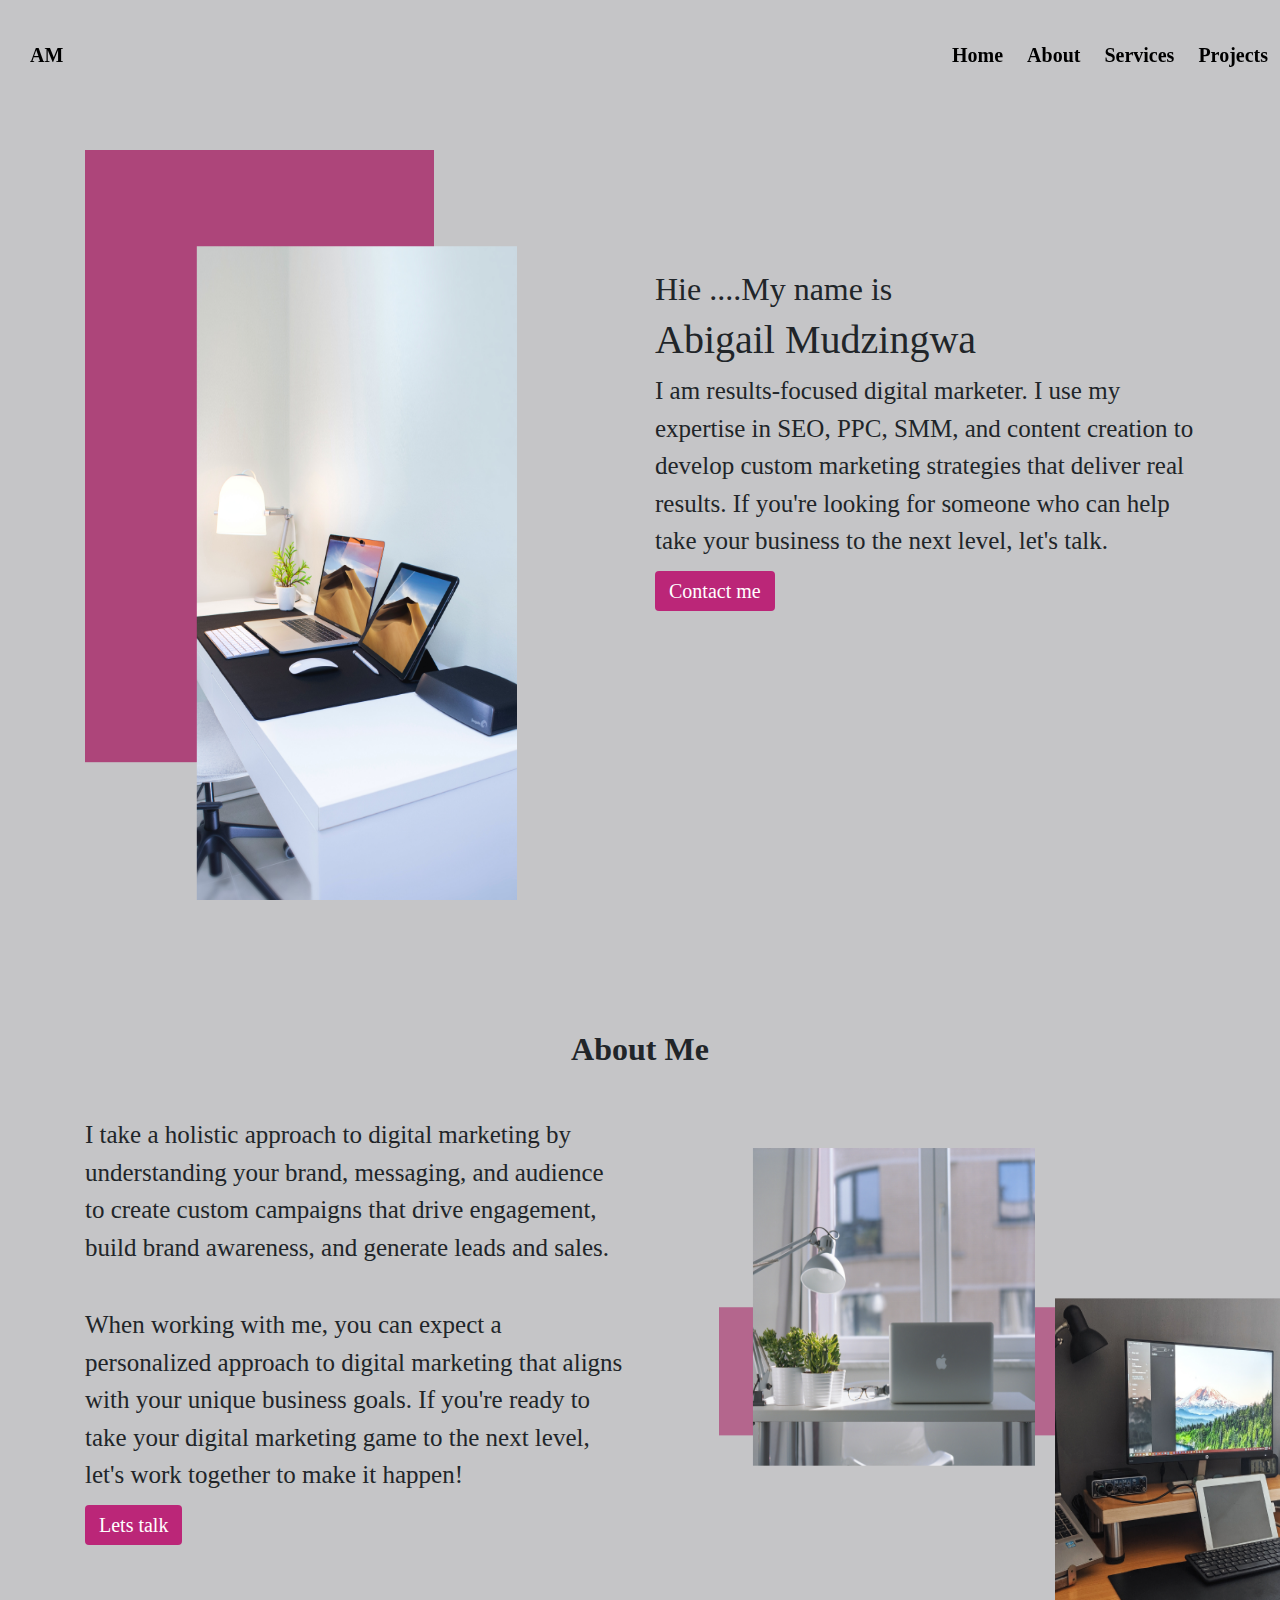
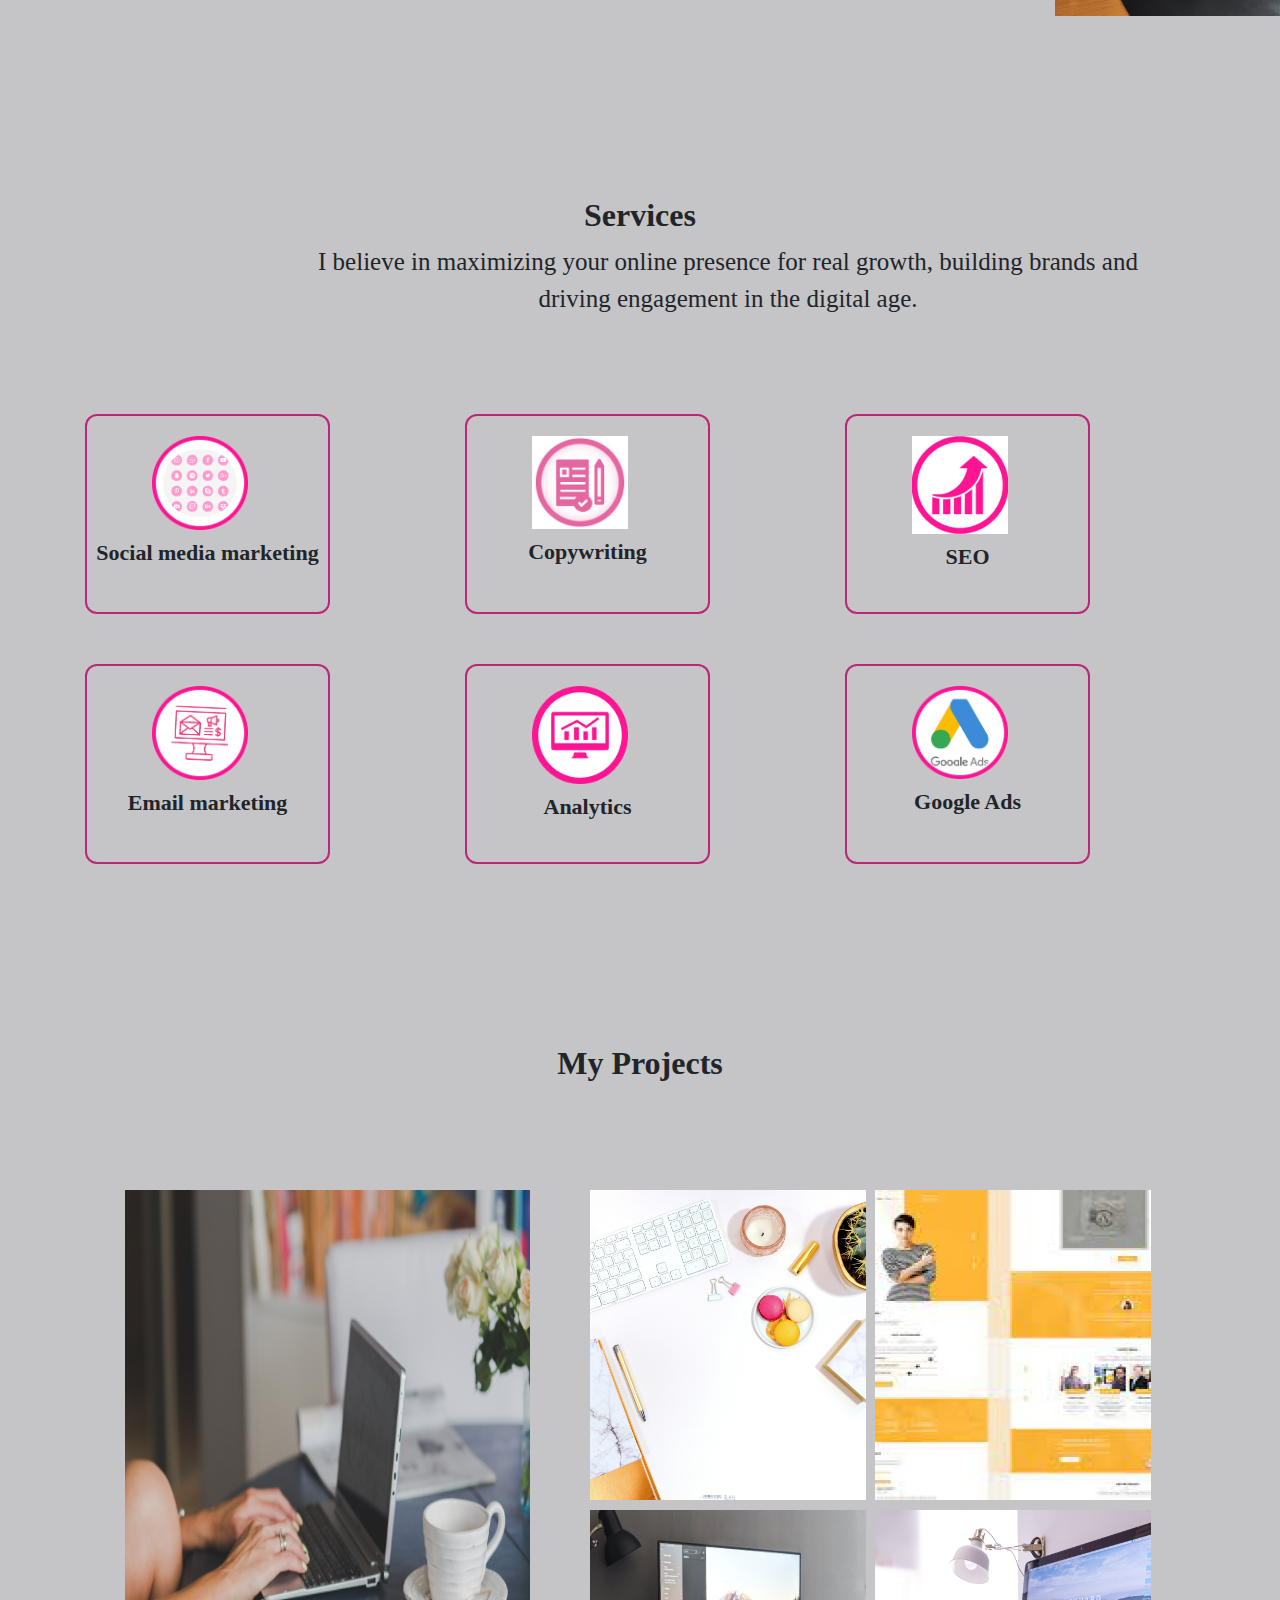
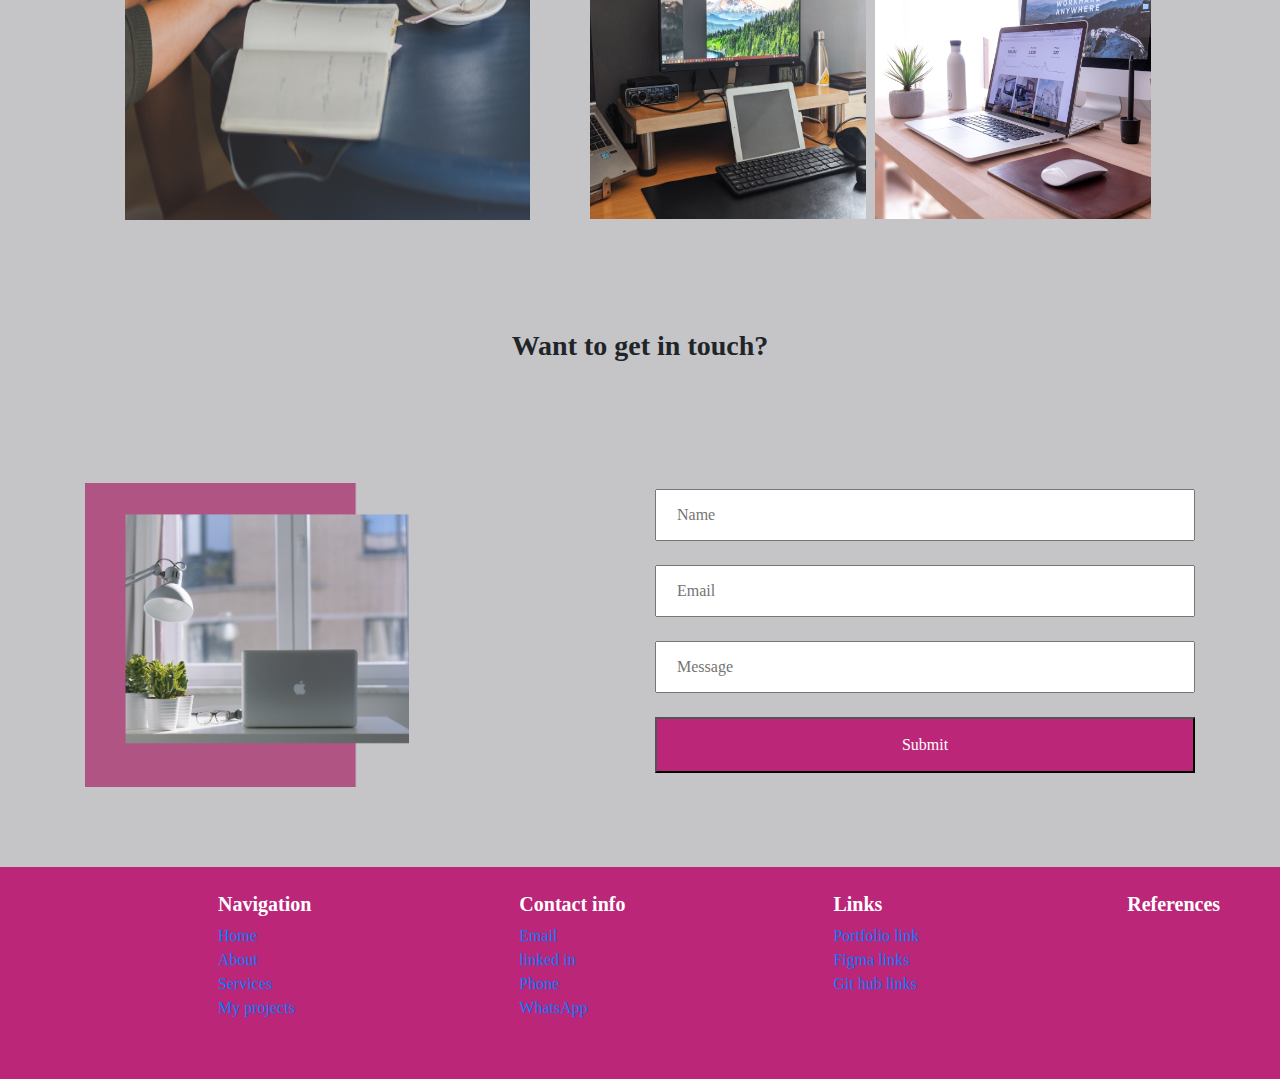
<file: index.html>
<!DOCTYPE html>
<html lang="en">
<head>
    <meta charset="UTF-8">
    <meta http-equiv="X-UA-Compatible" content="IE=edge">
    <meta name="viewport" content="width=device-width, initial-scale=1.0">
    <link rel="stylesheet" href="https://cdn.jsdelivr.net/npm/bootstrap@4.0.0/dist/css/bootstrap.min.css" integrity="sha384-Gn5384xqQ1aoWXA+058RXPxPg6fy4IWvTNh0E263XmFcJlSAwiGgFAW/dAiS6JXm" crossorigin="anonymous">
    <link rel="stylesheet" href="style.css">
    <title>My Portfolio</title>
</head>
<body>
   <div class="billboard">
    <nav class="hero">
       <a href="#" class="logo">AM</a>
        <ul>
            <li><a href="#Home">Home</a></li>
            <li><a href="#About">About</a></li>
            <li><a href="#Services">Services</a></li>
            <li><a href="#Projects">Projects</a></li>
        </ul>
        <!-- <hr class="hr"> -->
      </nav>
       <!-- billboard -->
       <div class="hero2" id="Home">
        <div class="container"> 
         <div class="row">
           <div class="images col-md-6">
              <img class="image1" src="my pink portfolio/billboard.png" alt="images" >
           </div>
           <div class="text col-md-6">
            <h2>Hie ....My name is</h2>
              <h1>Abigail Mudzingwa </h1>
              <p>I am results-focused digital marketer. I use my expertise in SEO, PPC, SMM, and content creation to develop custom marketing strategies that deliver real results. If you're looking for someone who can help take your business to the next level, let's talk.</p>
              <a class="btn1"href="#contactform">Contact me</a>
           </div>
           </div>
        </div> 
   </div>
  <!-- About section -->
   <div class="about" id="About"> 
      <div class="container">
         <h2>About Me</h2>
         <div class="row">
            <div class="col-md-6">
              <p> I take a holistic approach to digital marketing by understanding your brand, messaging, and audience 
               to create custom campaigns that drive engagement, build brand awareness, and generate leads and sales.</p>

            <p>When working with me, you can expect a personalized approach to digital marketing that aligns with your unique business goals.
               If you're ready to take your digital marketing game to the next level, let's work together to make it happen!</p>
                <a class="btn1"href="#contactform">Lets talk</a>
            </div>
            <div class="images2 col-md-6">
               <img class="images3" src="my pink portfolio/images3.png" alt="photo">
            </div>
         </div>
      </div>
   </div>
    <!-- Services section -->
   <div class="Services"id="Services" >
   <div class="content">
      <h2>Services</h2>
      <p>I believe in maximizing your online presence for real growth, building brands and 
        <br> driving engagement in the digital age.</p>
   </div>
      <div class="container">
         <div class="row">
            <div class="col-md-4">
               <div class="box">
                  <div class="single-box">
                 <img class="smm" src="my pink portfolio/socialicon.png" alt="icon">
                  </div>
                  <div class="content">
                    <h4>Social media marketing</h4>
                  </div>
               </div>
            </div>
            <div class="col-md-4">
               <div class="box">
                  <div class="single-box">
                 <img class="smm" src="my pink portfolio/copywrittingicon.png" alt="icon">
                  </div>
                  <div class="content">
                    <h4>Copywriting</h4>
                  </div>
               </div>
            </div>
            <div class="col-md-4">
               <div class="box">
                  <div class="single-box">
                 <img class="smm" src="my pink portfolio/seo icon.png" alt="icon">
                  </div>
                  <div class="content">
                     <h4>SEO</h4>
                  </div>
               </div>
            </div>
               <div class="serv col-md-4">
                  <div class="box2">
                     <div class="single-box">
                    <img class="smm" src="my pink portfolio/emailmarketingicon.png" alt="icon">
                     </div>
                     <div class="content">
                       <h4>Email marketing</h4>
                     </div>
                  </div>
               </div>
               <div class="col-md-4">
                  <div class="box2">
                     <div class="single-box">
                    <img class="smm" src="my pink portfolio/copywritting icon.png" alt="icon">
                     </div>
                     <div class="content">
                       <h4>Analytics</h4>
                     </div>
                  </div>
               </div>
               <div class="col-md-4">
                  <div class="box2">
                     <div class="single-box">
                    <img class="smm" src="my pink portfolio/googleadsicon.png" alt="icon">
                     </div>
                     <div class="content">
                       <h4>Google Ads</h4>
                     </div>
                  </div>
               </div>
         </div>
      </div>
   </div>
 <!-- My projects section -->
   <div class="projects" id="Projects">
         <div class="container">
            <h2>My Projects</h2>
             <div class="row">
               <div class="gallery">
                 <div class="picture col-md-5">
                  <img class="gallery1" src="my pink portfolio/project 2.png" alt="image">
                 </div>
                  <div class="col-md-3">
                     <img class="gallery2" src="my pink portfolio/project pic 5.png" alt="image">
                     <img class="gallery2" src="my pink portfolio/hero desktop 3.png" alt="image">
                  </div>
                  <div class="col-md-3">
                     <img class="gp" src="my pink portfolio/project pic 4.png" alt="image">
                     <img class="gp" src="my pink portfolio/project pic1.png" alt="image">
                  </div>
               </div>
         </div>
      </div>
   </div>
<!-- contact section -->
   <div class="contactform"id="contactform">
      <h3>Want to get in touch?</h3>
      <div class="container">
         <div class="row">
            <div class=" col-md-6">
               <img class="cpic" src="my pink portfolio/contactVector.png" alt="picture">
            </div>
            <div class=" me col-md-6">
              
               <form action="/action_page.php ">
                  <input type="text" id="fname" name="Name" placeholder="Name">
                  <input type="text" id="lname" name="Email" placeholder="Email"> 
                  <input type="text" id="lname" name="Message" placeholder="Message">
                  </select>
                 <a href="submit.html"><input type="submit" value="Submit"></a> 
                </form>
            </div>
         </div>
      </div>
   </div>
   <!-- footer section -->
  <footer>
   <div class="row">
   <div class="navigation">
      <h5>Navigation</h5>
       <a href="#" >Home</a>
       <a href="#About">About</a>
       <a href="#">Services</a>
       <a href="#">My projects</a>
   </div>
   <div class="contactinfo">
      <h5>Contact info</h5>
      <a href="#">Email</a>
      <a href="#">linked in</a>
      <a href="#">Phone</a>
      <a href="#">WhatsApp</a>
   </div>
   <div class="links">
      <h5>Links</h5>
      <a href="#">Portfolio link</a>
      <a href="#">Figma links</a>
      <a href="#">Git hub links</a>
   </div>
   <div class="ref">
      <h5>References</h5>

      
   </div>
</div>
<hr>
  </footer>

</body>
</html>
</file>
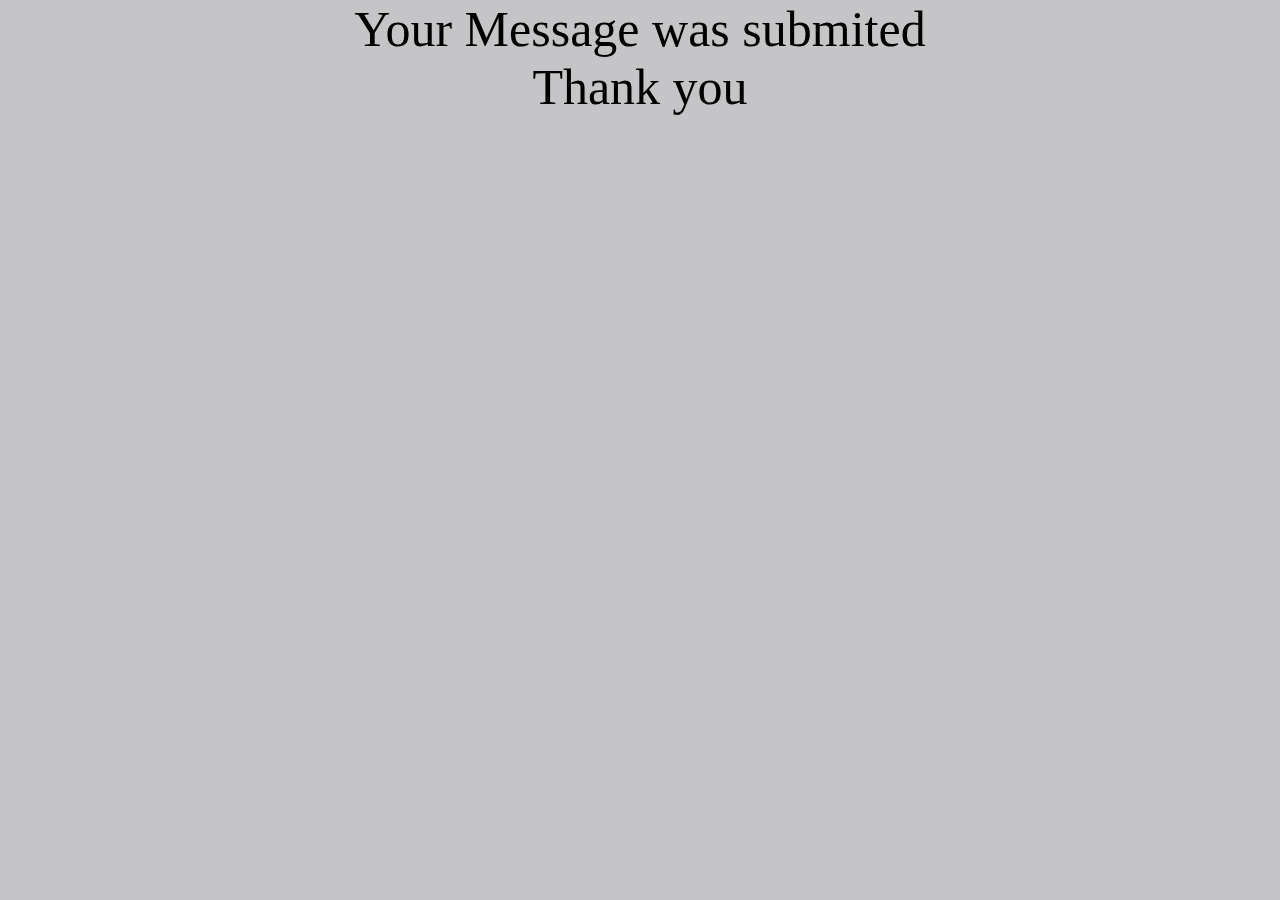
<file: submit.html>
<!DOCTYPE html>
<html lang="en">
<head>
    <meta charset="UTF-8">
    <meta http-equiv="X-UA-Compatible" content="IE=edge">
    <meta name="viewport" content="width=device-width, initial-scale=1.0">
    <title>Document</title>
    <link rel="stylesheet"  href="style.css">
</head>
<body>
    <p style="text-align: center;font-size: 50px;">Your Message was submited </p>
    <p style="text-align: center;font-size: 50px;">Thank you </p>
</body>
</html>
</file>
<file: style.css>
*{
    margin: 0;
    padding: 0;
    box-sizing: border-box;
    font-family: poppins;
    
}
body{
    background-color: rgb(197, 197, 199);

}
.hero{
    height: 12vh;
    /* background-color:rgb(187, 38, 120); */
}
nav{
    width: 100%;
    height: 12vh; 
    position: fixed;
    justify-content: space-between;
    align-items: center;
    padding-top: 40px;
    z-index: 12;
    /* background-color: (187, 38, 120); */
 }
 nav a{
     color:black;
     text-decoration: none;
     /* background-color: (187, 38, 120); */
 }
 ul{
     display: flex;
    float: right;
    margin-left: 100px;
    
 }
 li{
     display: inline-block;
     list-style: none;
     font-weight: bold;
     font-size: 20px;
     margin: 0 12px;
 }
 .logo{
     font-weight: bold;
     font-size: 20px;
     color:  black;
     padding-left: 30px;
 }
 hr{
    border: 1px solid rgb(187, 38, 120);
}
.image1{
    width: 80%;
    padding-top: 150px;
   height: 100vh;
}
.text{
    margin-top: 270px;
}
.text p{
    font-size: 25px;
}
.btn1{
    background-color: rgb(187, 38, 120);
    border-radius: 4px;
    color: white;
    font-size: 20px;
    padding: 9px 14px;
    margin-top: 4rem;
}
.about{
    display: flex;
    flex-direction: row;
    margin-top: 80px;
}

.about p{
    margin-top: 40px;
    font-size: 25px;
}

.about h2{
    margin-top: 50px;
    text-align: center;
    font-weight: bold;
}

.images2{
    display: flex;
    flex-direction: row;
}
.images3{
    width: 130%;
    padding-top: 4.5rem;
    padding-left: 4rem;
    height: 60vh;
}
.laptop2{
    padding-top: 8rem;
    padding-bottom: 5rem;
    width: 40%;    
}
.laptop{
    margin-left: 10px;
    width: 40%;
    padding-top: 14rem;
}

.Services h2{
    margin-top: 100px;
    text-align: center; 

}

.box{
    position: relative;
    border: 2px solid rgb(187, 38, 120);
    overflow: hidden;
    width: 70%;
    height: 200px;
    border-radius: 12px;
    /* padding-left: 10px; */
   
}
.content {
    text-align: center;
}


.smm{
    padding-top: 20px;
    width: 40%;
    margin-left: 65px;
    
}
.Services h2{
    font-weight: bold;
    padding-top: 80px;
}
.Services p{
    padding-left: 11rem;
    font-size: 25px;
    margin-bottom: 6rem;
}

.Services h4{
    font-weight: bold;
    padding-top: 10px;
    font-size: 22px;
    /* margin-left: 40px; */
}
.box2{
    position: relative;
    border: 2px solid rgb(187, 38, 120);
    overflow: hidden;
    width: 70%;
    height: 200px;
    border-radius: 12px;
    /* padding-left: 101px; */
    margin-top: 50px;
}

.gallery{
    margin-top: 100px;
    display: flex;
}
.gallery1{
    width: 100%;
    height: 70vh;
    padding-left: 40px;
}
.projects h2{
    margin-top: 180px;
}
.cpic{
    margin-top: 70px;
    width: 50%;
}
.gallery2{
    display: flex;
    width: 120%;
    height: 35.5vh;
    padding-left: 30px;
    padding-bottom: 10px;
}
.projects h2{
text-align: center;
font-weight: bold;
}

.gp{
    display: flex;
    padding-left: 30px;
    width: 120%;
    height: 35.5vh; 
    padding-bottom: 10px;
}
.contactform h3{
font-weight: bold;
text-align: center;
margin-top: 100px;
margin-bottom: 50px;
}

.contactform p{
    margin-top: 90px;
    font-size: 25px;
}
.me{
    margin-top: 4rem;
}
.cpic{
    width: 60%;
}
input[type=text], select {
    width: 100%;
    padding: 12px 20px;
    margin: 12px 0;
  }
  
  input[type=submit] {
    width: 100%;
    background-color: rgb(187, 38, 120);
    color: white;
    padding: 14px 20px;
    margin: 12px 0;
    
  }
  
  input[type=submit]:hover {
    background-color: white;
    color: black;
  }
 footer{
    margin-top: 80px;
    background-color:  rgb(187, 38, 120);
    padding: 25px;
 }
 .navigation{
    display: flex;
    flex-direction: column;
    margin-left: 13rem;
 }
 .contactinfo{
    display: flex;
    flex-direction: column;
    margin-left: 13rem;
 }
 .links{
    display: flex;
    flex-direction: column; 
    margin-left: 13rem;
 }
 .ref{
    display: flex;
    flex-direction: column; 
    margin-left: 13rem;
  
 }
 footer h5{
    font-weight: bold;
    color: white;
 }

 
/* media queries */

 @media(max-width:575px){
    ul{
        display: flex;
        float: left;
       margin-left: 39px;
    }
    .logo{
        display: none;
    }
    .image1{
        width: 75%;
        height: 54vh;
     margin-left: 43px;
    }
    .text{
        margin-top: 80px;
        text-align: center;
    }
    .about h2 {
        margin-top: 11px;
    }
    
    .images3 {
        width: 100%;
        padding-top: 4.5rem;
        padding-left: 0rem;
        height: 38vh;
    }
  .Services p{
    padding-left: 0rem;
    margin-bottom: 1rem;
    text-align: centre;
  }
  .Services h2{
    margin-top: 0px;
  }
  
  .box{
    margin-left: 60px;
    margin-top: 3rem;
  }
  .box2{
    margin-left: 60px;
  }
  .gp{
   height: 18.5vh;
   padding-left: 0px;
   padding-right: 19px;
  }
      .gallery2{
        height: 18.5vh;
      }
      .gallery1{
        width: 140%;
        height: 36vh;
        padding-left: 4px;
      }
      .contactform h3{
        margin-top: 61px;
      }
      .cpic{
        display: none;
      }
      input[type=text], select {
        width: 100%;
        padding: 10px 20px;
        margin: 12px 0;
    }
    .navigation{
        margin-left: 2rem;
    }
    .contactinfo{
        margin-left: 2rem;
    }
    .links{
        margin-left: 2rem;
    }
    .ref{
        display: none;
    }
    .projects h2 {
        margin-top: 89px
 }
}


 @media(min-width:768px) and (max-width:991px){


    .image1{
       height: 68vh;
 
    }
    .images3{
      width: 110%;
      height: 45vh;
      padding-left: 0rem;
      margin-top: 60px;
       }
    

    .text{
        width: 100%;
    }
    .Services p{
        padding-left: 0rem;
        margin-bottom: 6rem;
        display: none;
    }
    .Services h2{
       padding-top: 0px;
       margin-bottom: 5rem;
    }
    .smm{
        margin-left: 38px;
    }
    .projects h2{
        margin-top: 8rem;
    }
    .gallery1{
     height: 40vh;
    
    }
    .gallery2{
        height: 20vh;
    }
    .gp{
        height: 20vh;
    }
    .navigation{
    margin-left: 4rem;
    }
    .contactinfo{
        margin-left: 4rem;
    }
    .links{
            margin-left: 4rem;
    }
    .ref{
        margin-left: 4rem;
    }
    .cpic{
        width: 75%;
        margin-top: 91px;
    }
/* .box{
    height: 165px;
}
.box2{
    height: 165px;
} */
 }
</file>
